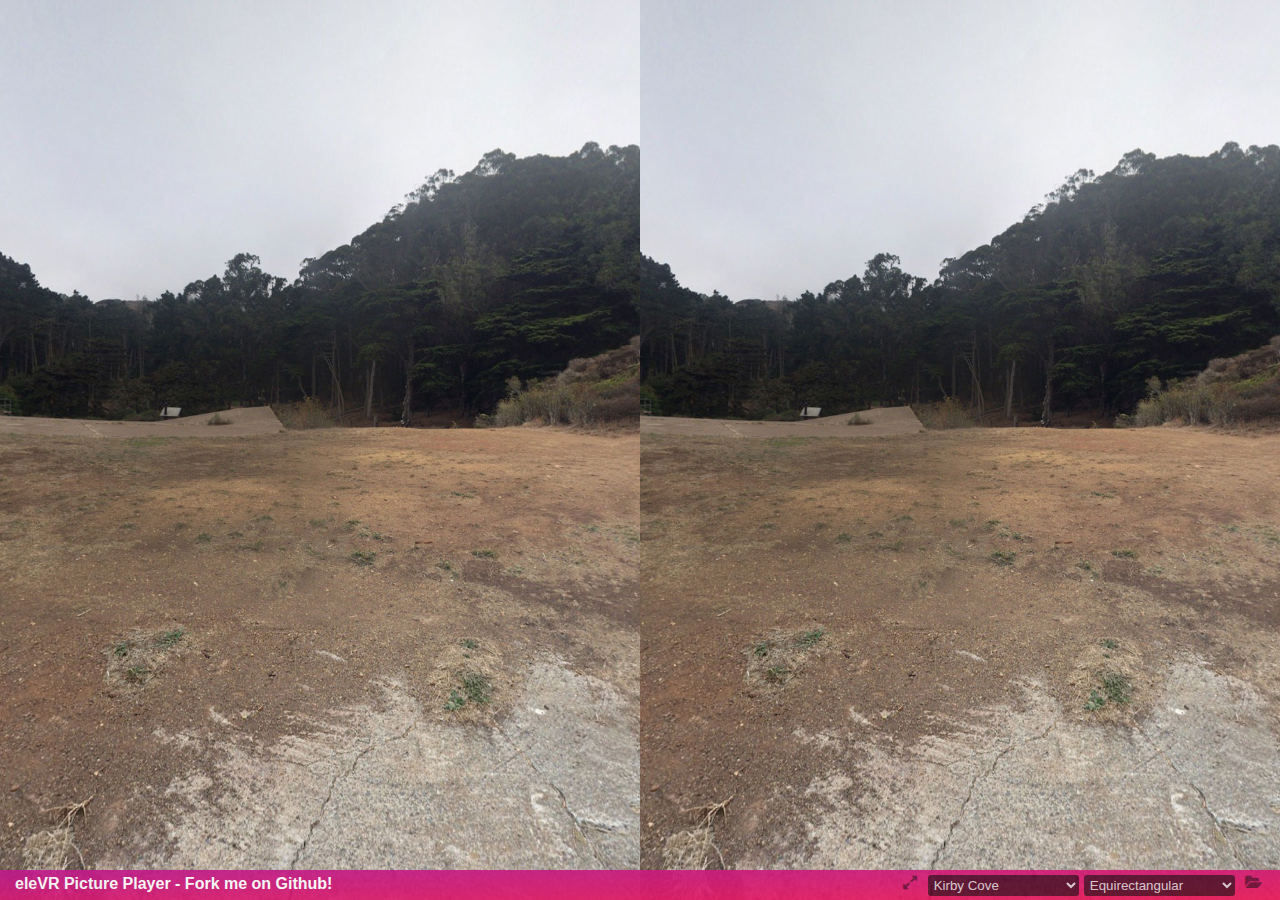
<file: index.html>
<!--
* eleVR Web Player: A web player for 360 video on the Oculus
* Copyright (C) 2014 Andrea Hawksley and Andrew Lutomirski
*
* This program is free software; you can redistribute it and/or
* modify it under the terms of the GNU General Public License
* as published by the Free Software Foundation; either version 2
* of the License, or (at your option) any later version.
*
* This program is distributed in the hope that it will be useful,
* but WITHOUT ANY WARRANTY; without even the implied warranty of
* MERCHANTABILITY or FITNESS FOR A PARTICULAR PURPOSE.  See the
* GNU General Public License for more details.
*
* You should have received a copy of the GNU General Public License
* along with this program; if not, write to the Free Software
* Foundation, Inc., 51 Franklin Street, Fifth Floor, Boston, MA  02110-1301, USA.
-->
<!DOCTYPE html>
<html>
  <head>
    <title>eleVR Picture Player</title>
    <meta http-equiv="Content-Type" content="text/html; charset=UTF-8">
    <meta name="viewport" content="width=device-width, height=device-height, initial-scale=1.0, maximum-scale=1.0, user-scalable=0" />
    <meta name="mobile-web-app-capable" content="yes">
    <link rel="icon" sizes="196x196" href="elelogo-square.png">

    <!-- Fragment shader program -->
    <script id="shader-fs" type="x-shader/x-fragment">
      varying mediump vec3 vDirection;
      uniform mediump float eye;
      uniform mediump float projection;

      uniform sampler2D uSampler;

      #define PI 3.1415926535897932384626433832795

      mediump vec4 directionToColor(mediump vec3 direction, mediump float eye, mediump float projection) {
        /*
         * Input: a direction.  +x = right, +y = up, +z = backward.
         *        an eye. left = 0, right = 1.
         *        a projection. see ProjectionEnum in JS file for enum
         * Output: a color from the video
         *
         * Bug alert: the control flow here may screw up texture filtering.
         */

        mediump float theta = atan(direction.x, -1.0 * direction.z);
        mediump float phi = atan(direction.y, length(direction.xz));

        /*
         * The Nexus 7 and the Moto X (and possibly many others) have
         * a buggy atan2 implementation that screws up when the numerator
         * (the first argument) is too close to zero.  (The 1e-4 is carefully
         * chosen: 1e-5 doesn't fix the problem.
         */
        if (abs(direction.x) < 1e-4 * abs(direction.z))
          theta = 0.5*PI * (1.0 - sign(-1.0 * direction.z));
        if (abs(direction.y) < 1e-4 * length(direction.xz))
          phi = 0.0;

        // Uncomment to debug the transformations.
        // return vec4(theta / (2. * PI) + 0.5, phi / (2. * PI) + 0.5, 0., 0.);

        if (projection == 0.) {
          // Projection == 0: equirectangular projection
          return texture2D(uSampler, vec2(mod(theta / (2.0*PI), 1.0), phi / PI + 0.5));
        } else {
          // Projection == 1: equirectangular top/bottom 3D projection
          eye = 1. - eye;
          return texture2D(uSampler, vec2(mod(theta / (2.0*PI), 1.0), ((phi / PI + 0.5) + eye)/ 2.));
        }
      }

      void main(void) {
        gl_FragColor = directionToColor(vDirection, eye, projection);
      }
    </script>

    <!-- Vertex shader program -->
    <script id="shader-vs" type="x-shader/x-vertex">
      attribute mediump vec2 aVertexPosition;

      uniform mediump mat4 proj_inv;

      varying mediump vec3 vDirection;

      void main(void) {
        gl_Position = vec4(aVertexPosition, 1.0, 1.0);
        mediump vec4 projective_direction = proj_inv * gl_Position;
        vDirection = projective_direction.xyz / projective_direction.w;
      }
    </script>

    <link rel="stylesheet" href="css/font-awesome.css">
    <link rel="stylesheet" href="css/elevr-player.css">
    <script src="lib/gl-matrix.js" type="text/javascript"></script>
    <script src="lib/util.js" type="text/javascript"></script>
    <script src="js/phonevr.js" type="text/javascript"></script>
    <script src="js/elevr-player.js" type="text/javascript"></script>
  </head>

  <body>
    <div id="picture-container">
      <div id="left-load" class="left">
        <div id="title-l" class="title">Loading Panorama...</div>
        <div id="message-l" class="message">Try WASD + Q/E</div>
      </div>
      <div id="right-load" class="right">
        <div id="title-r" class="title">Loading Panorama...</div>
        <div id="message-r" class="message">Try WASD + Q/E</div>
      </div>

      <canvas id="glcanvas">
        Your browser doesn't appear to support the HTML5 <code>&lt;canvas&gt;</code> element.
      </canvas>

      <img id="pano-image" src="images/kirby-cove-1-small.jpg"/>

      <!-- Picture Controls -->
      <div id="picture-controls">
        <a href="https://github.com/hawksley/eleVR-Picture-Player"
          style="display: inline-block; margin: 5px; color: white; font-weight: 600; text-decoration: none;">
            eleVR Picture Player - Fork me on Github!
        </a>
        <a id="select-local-file" class="fa fa-folder-open icon rfloat" title="Select File"></a>

        <select id="projection-select" class="rfloat">
          <option value=0>Equirectangular</option>
          <option value=1>Equirectangular 3D</option>
        </select>

        <select id="picture-select" class="rfloat">
            <option value="0images/kirby-cove-1-small.jpg">Kirby Cove</option>
            <option value="0images/denver-botanical-5-small.jpg">Denver Botanical Gardens</option>
            <option value="0images/Greeley_pan_small_stars.jpg">Mars with Stars</option>
            <option value="0images/utrecht-canal.jpg">Utrecht Canal</option>
            <option value="0images/mosaic-math-art.JPG">Mosaic Art Exhibit</option>
            <option value="1images/phone-stereo-test.jpg">Phone Stereo Test</option>
        </select>

        <a id="full-screen" class="fa fa-expand icon rfloat" title="Full Screen"></a>
      </div>

      <script>runEleVRPlayer();</script>
    </div>

</body></html>
</file>
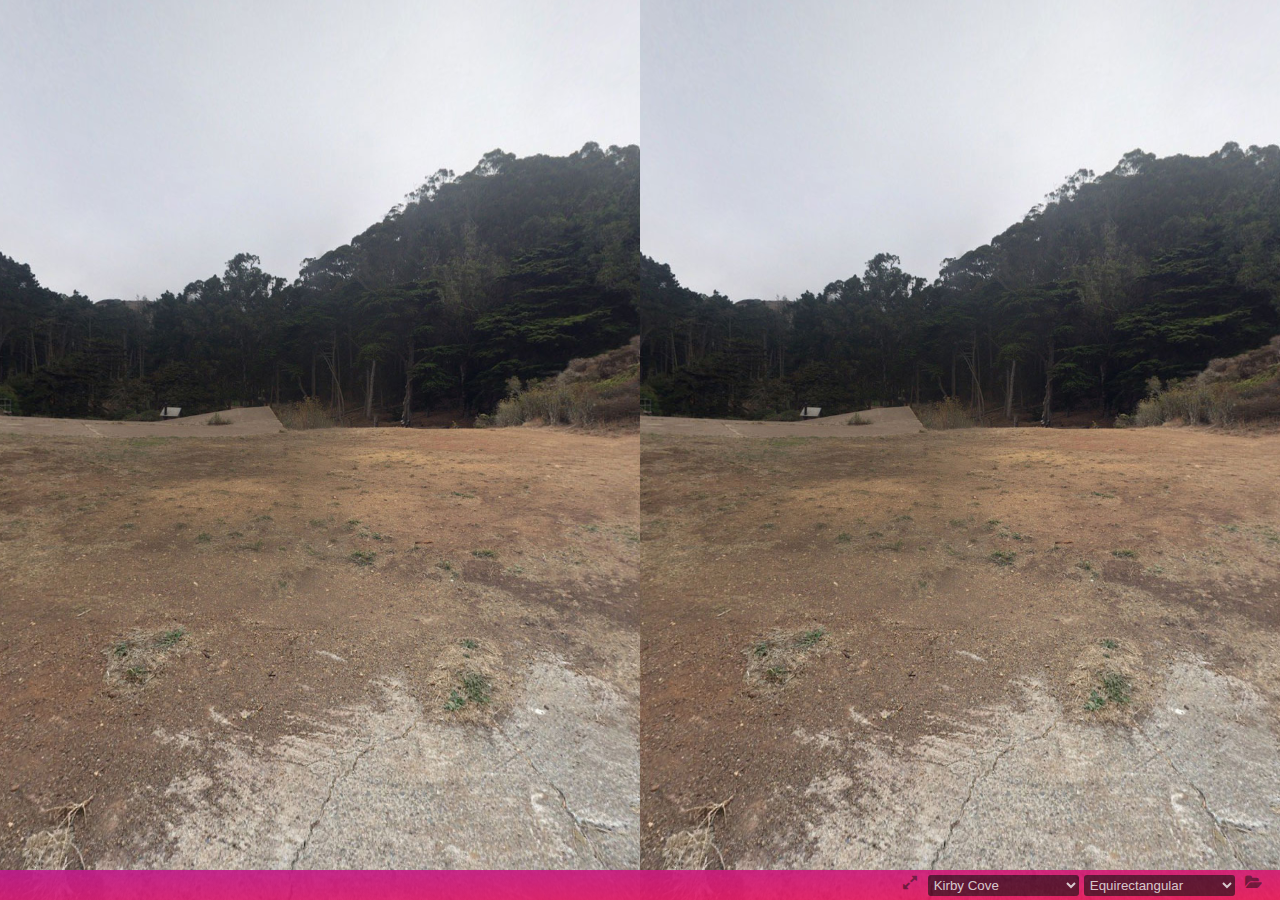
<file: elevr-player.html>
<!--
* eleVR Web Player: A web player for 360 video on the Oculus
* Copyright (C) 2014 Andrea Hawksley and Andrew Lutomirski
*
* This program is free software; you can redistribute it and/or
* modify it under the terms of the GNU General Public License
* as published by the Free Software Foundation; either version 2
* of the License, or (at your option) any later version.
*
* This program is distributed in the hope that it will be useful,
* but WITHOUT ANY WARRANTY; without even the implied warranty of
* MERCHANTABILITY or FITNESS FOR A PARTICULAR PURPOSE.  See the
* GNU General Public License for more details.
*
* You should have received a copy of the GNU General Public License
* along with this program; if not, write to the Free Software
* Foundation, Inc., 51 Franklin Street, Fifth Floor, Boston, MA  02110-1301, USA.
-->
<!DOCTYPE html>
<html>
  <head>
    <title>eleVR Picture Player</title>
    <meta http-equiv="Content-Type" content="text/html; charset=UTF-8">
    <meta name="viewport" content="width=device-width, height=device-height, initial-scale=1.0, maximum-scale=1.0, user-scalable=0" />
    <meta name="mobile-web-app-capable" content="yes">
    <link rel="icon" sizes="196x196" href="elelogo-square.png">

    <!-- Fragment shader program -->
    <script id="shader-fs" type="x-shader/x-fragment">
      varying mediump vec3 vDirection;
      uniform mediump float eye;
      uniform mediump float projection;

      uniform sampler2D uSampler;

      #define PI 3.1415926535897932384626433832795

      mediump vec4 directionToColor(mediump vec3 direction, mediump float eye, mediump float projection) {
        /*
         * Input: a direction.  +x = right, +y = up, +z = backward.
         *        an eye. left = 0, right = 1.
         *        a projection. see ProjectionEnum in JS file for enum
         * Output: a color from the video
         *
         * Bug alert: the control flow here may screw up texture filtering.
         */

        mediump float theta = atan(direction.x, -1.0 * direction.z);
        mediump float phi = atan(direction.y, length(direction.xz));

        /*
         * The Nexus 7 and the Moto X (and possibly many others) have
         * a buggy atan2 implementation that screws up when the numerator
         * (the first argument) is too close to zero.  (The 1e-4 is carefully
         * chosen: 1e-5 doesn't fix the problem.
         */
        if (abs(direction.x) < 1e-4 * abs(direction.z))
          theta = 0.5*PI * (1.0 - sign(-1.0 * direction.z));
        if (abs(direction.y) < 1e-4 * length(direction.xz))
          phi = 0.0;

        // Uncomment to debug the transformations.
        // return vec4(theta / (2. * PI) + 0.5, phi / (2. * PI) + 0.5, 0., 0.);

        if (projection == 0.) {
          // Projection == 0: equirectangular projection
          return texture2D(uSampler, vec2(mod(theta / (2.0*PI), 1.0), phi / PI + 0.5));
        } else {
          // Projection == 1: equirectangular top/bottom 3D projection
          eye = 1. - eye;
          return texture2D(uSampler, vec2(mod(theta / (2.0*PI), 1.0), ((phi / PI + 0.5) + eye)/ 2.));
        }
      }

      void main(void) {
        gl_FragColor = directionToColor(vDirection, eye, projection);
      }
    </script>

    <!-- Vertex shader program -->
    <script id="shader-vs" type="x-shader/x-vertex">
      attribute mediump vec2 aVertexPosition;

      uniform mediump mat4 proj_inv;

      varying mediump vec3 vDirection;

      void main(void) {
        gl_Position = vec4(aVertexPosition, 1.0, 1.0);
        mediump vec4 projective_direction = proj_inv * gl_Position;
        vDirection = projective_direction.xyz / projective_direction.w;
      }
    </script>

    <link rel="stylesheet" href="css/font-awesome.css">
    <link rel="stylesheet" href="css/elevr-player.css">
    <script src="lib/gl-matrix.js" type="text/javascript"></script>
    <script src="lib/util.js" type="text/javascript"></script>
    <script src="js/phonevr.js" type="text/javascript"></script>
    <script src="js/elevr-player.js" type="text/javascript"></script>
  </head>

  <body>
    <div id="picture-container">
      <div id="left-load" class="left">
        <div id="title-l" class="title">Loading Panorama...</div>
        <div id="message-l" class="message">Try WASD + Q/E</div>
      </div>
      <div id="right-load" class="right">
        <div id="title-r" class="title">Loading Panorama...</div>
        <div id="message-r" class="message">Try WASD + Q/E</div>
      </div>

      <canvas id="glcanvas">
        Your browser doesn't appear to support the HTML5 <code>&lt;canvas&gt;</code> element.
      </canvas>

      <img id="pano-image" src="images/kirby-cove-1-small.jpg"/>

      <!-- Picture Controls -->
      <div id="picture-controls">
        <a id="select-local-file" class="fa fa-folder-open icon rfloat" title="Select File"></a>

        <select id="projection-select" class="rfloat">
          <option value=0>Equirectangular</option>
          <option value=1>Equirectangular 3D</option>
        </select>

        <select id="picture-select" class="rfloat">
            <option value="0images/kirby-cove-1-small.jpg">Kirby Cove</option>
            <option value="0images/denver-botanical-5-small.jpg">Denver Botanical Gardens</option>
            <option value="0Greeley_pan_small_stars.jpg">Mars with Stars</option>
            <option value="0utrecht-canal.jpg">Utrecht Canal</option>
            <option value="0images/mosaic-math-art.JPG">Mosaic Art Exhibit</option>
            <option value="1images/phone-stereo-test.jpg">Phone Stereo Test</option>
        </select>

        <a id="full-screen" class="fa fa-expand icon rfloat" title="Full Screen"></a>
      </div>

      <script>runEleVRPlayer();</script>
    </div>

</body></html>
</file>
<file: css/elevr-player.css>
/**
 * eleVR Web Player: A web player for 360 video on the Oculus
 * Copyright (C) 2014 Andrea Hawksley and Andrew Lutomirski
 *
 * This program is free software; you can redistribute it and/or
 * modify it under the terms of the GNU General Public License
 * as published by the Free Software Foundation; either version 2
 * of the License, or (at your option) any later version.
 *
 * This program is distributed in the hope that it will be useful,
 * but WITHOUT ANY WARRANTY; without even the implied warranty of
 * MERCHANTABILITY or FITNESS FOR A PARTICULAR PURPOSE.  See the
 * GNU General Public License for more details.
 *
 * You should have received a copy of the GNU General Public License
 * along with this program; if not, write to the Free Software
 * Foundation, Inc., 51 Franklin Street, Fifth Floor, Boston, MA  02110-1301, USA.
 */

body {
  background-color: #000;
  font-family: "HelveticaNeue-Light", "Helvetica Neue Light", "Helvetica Neue", Helvetica, Arial, "Lucida Grande", sans-serif;
  font-weight: 300;
  color: #FFF;
  margin: 0;
  padding: 0;
  overflow: hidden;
}

select {
  border: none;
  background: rgba(0,0,0,.6);
  color: rgba(255,255,255,.8);
  padding: 2px;
  border-radius: 3px;
}

a {
  cursor: pointer;
  color: rgba(0,0,0,.5);
}

a:hover {
  color: rgba(255,255,255,.65);
}

a:active {
  color: rgba(255,255,255,.8);
  text-shadow: 2px 2px 3px rgba(200,200,200,.9);
}

#picture-container {
  background-color: #000;
}

.left {
  width: 50%;
  float: left;
  position: relative;
  top: 43%;
  left: 2%;
  z-index: 1;
}

.right {
  width: 50%;
  float: right;
  position: relative;
  top: 43%;
  right: 2%;
  z-index: 1;
}

#glcanvas {
  position:absolute;
  top:0; bottom:0; right:0; left:0;
}

#picture-controls {
	position: fixed;
	bottom: 0;
	left: 0;
	right: 0;
  padding: 0 10px;
  opacity: .9;
  height: 30px;
  background-color: rgb(237,25,88);

  background: -webkit-linear-gradient(left top, rgb(190,25,141), rgb(237,25,88));
  background: -o-linear-gradient(bottom right, rgb(190,25,141), rgb(237,25,88));
  background: -moz-linear-gradient(bottom right, rgb(190,25,141), rgb(237,25,88));
  background: linear-gradient(to bottom right, rgb(190,25,141), rgb(237,25,88));
}

select {
  width: 12%;
  max-width: 300px;
  margin-right: 5px;
}

.icon {
  margin: 7px 5px 0px 5px;
  width:20px;
  float: left;
}

.rfloat {
  float: right;
  margin-top:5px;
}

.title, .message {
  text-align: center;
  margin: 0 auto;
  display: block;
  color: rgba(255,255,255,.5);
}

#pano-image {
  display: none;
}
</file>
